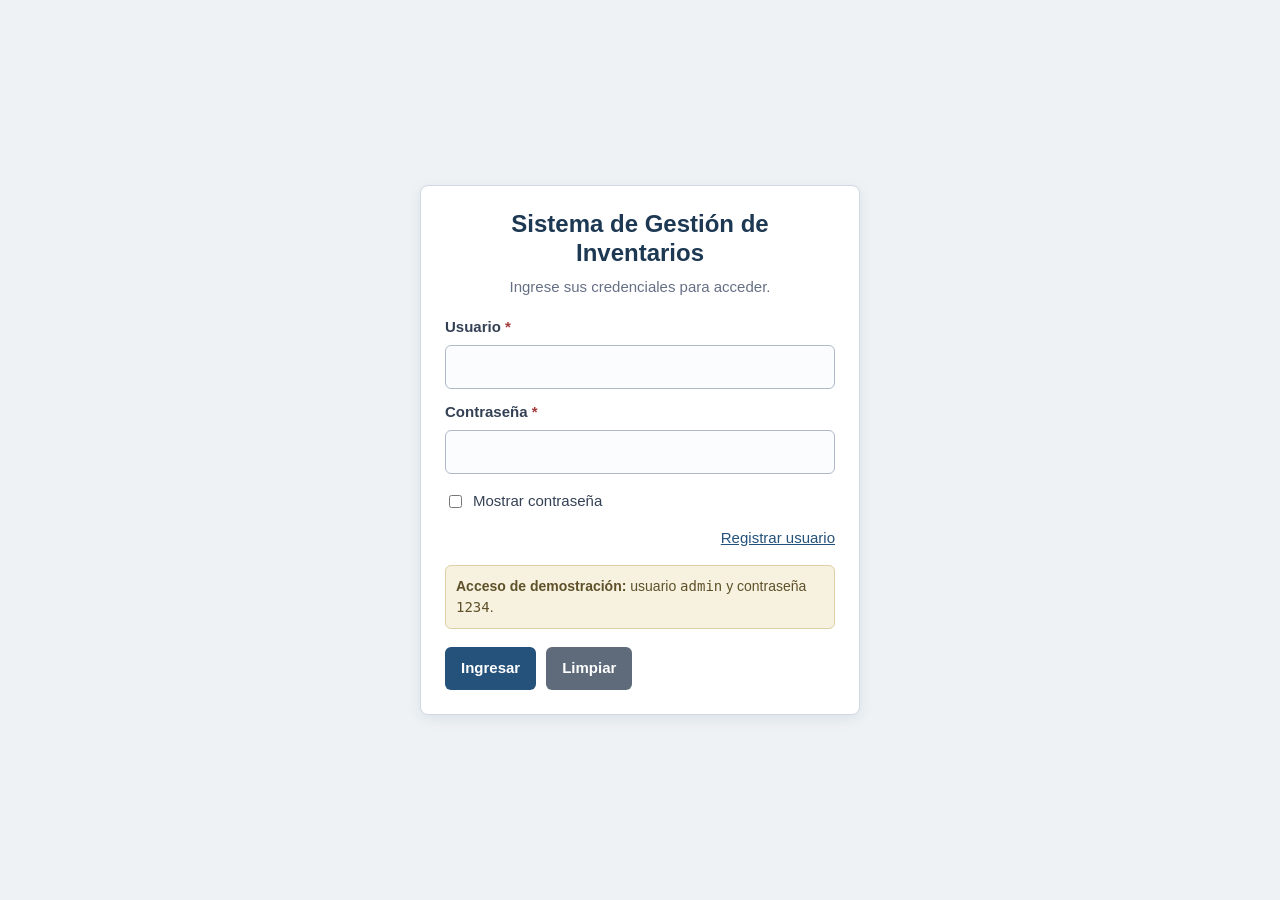
<file: index.html>
<!DOCTYPE html>
<html lang="es">
<head>
  <meta charset="UTF-8">
  <meta name="viewport" content="width=device-width, initial-scale=1.0">
  <title>SGI - Inicio de sesión</title>
  <link rel="stylesheet" href="styles.css">
</head>
<body data-page="login">
  <main class="container narrow centered">
    <section class="card auth-card" aria-labelledby="tituloLogin">
      <h1 id="tituloLogin">Sistema de Gestión de Inventarios</h1>
      <p class="subtitle">Ingrese sus credenciales para acceder.</p>

      <form id="formLogin">
        <label class="required" for="usuario">Usuario</label>
        <input type="text" id="usuario" name="usuario" autocomplete="username" required>

        <label class="required" for="contrasena">Contraseña</label>
        <input type="password" id="contrasena" name="contrasena" autocomplete="current-password" required minlength="4">

        <div class="row options">
          <label><input type="checkbox" id="mostrarContrasena"> Mostrar contraseña</label>
        </div>

        <div class="row links-row">
          <a href="registro.html">Registrar usuario</a>
        </div>

        <p id="mensajeError" class="message error" role="alert" hidden></p>
        <p class="demo-note"><strong>Acceso de demostración:</strong> usuario <code>admin</code> y contraseña <code>1234</code>.</p>

        <div class="buttons">
          <button id="btnIngresar" class="primary" type="submit">Ingresar</button>
          <button id="btnLimpiarLogin" class="secondary" type="button">Limpiar</button>
        </div>
      </form>
    </section>
  </main>
  <script src="script.js"></script>
</body>
</html>
</file>
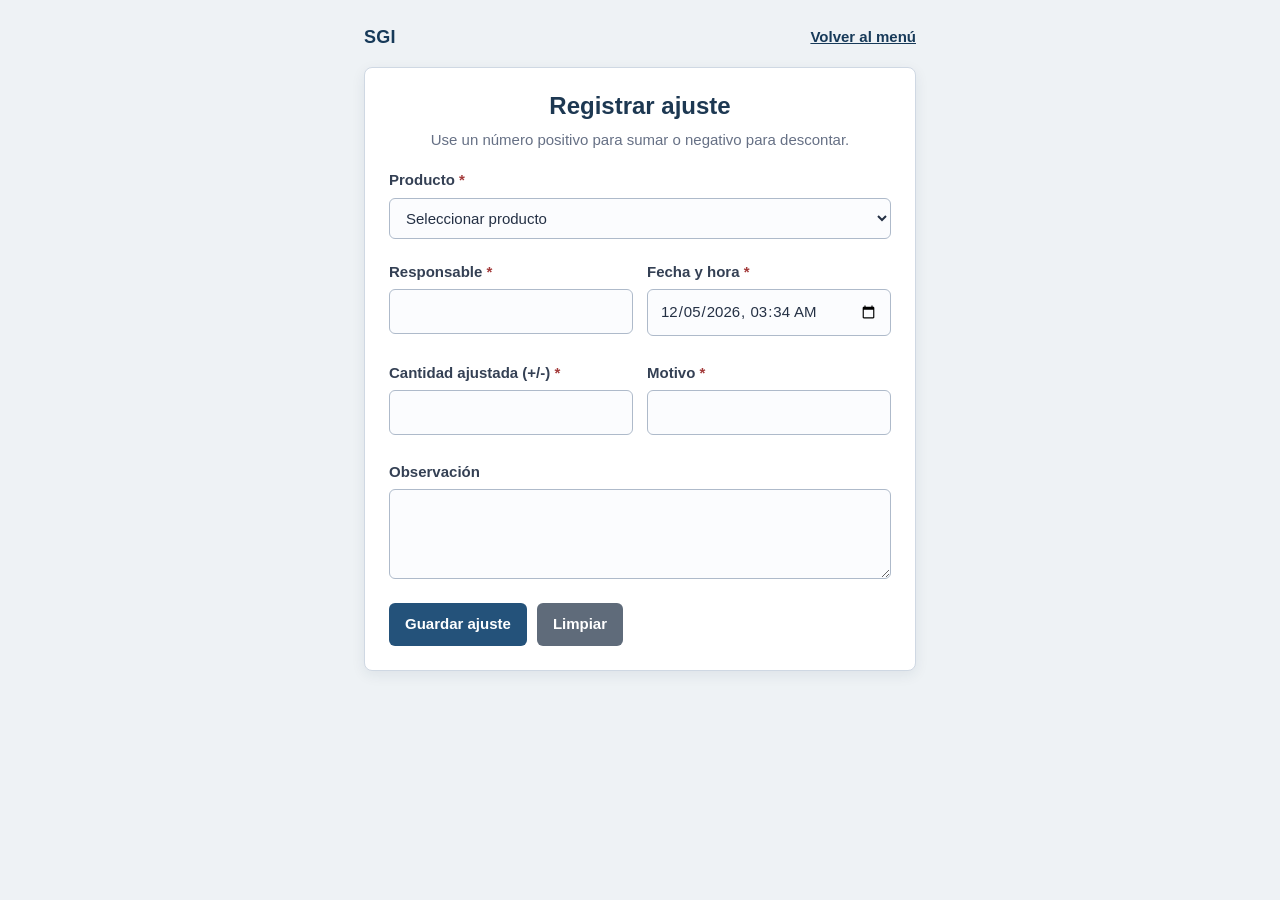
<file: ajuste.html>
<!DOCTYPE html>
<html lang="es">
<head>
  <meta charset="UTF-8">
  <meta name="viewport" content="width=device-width, initial-scale=1.0">
  <title>SGI - Registrar ajuste</title>
  <link rel="stylesheet" href="styles.css">
</head>
<body data-page="ajuste">
  <main class="container narrow">
    <div class="topbar"><p class="brand">SGI</p><a class="back-link" href="menu-principal.html">Volver al menú</a></div>
    <section class="card" aria-labelledby="tituloAjuste">
      <h1 id="tituloAjuste">Registrar ajuste</h1>
      <p class="subtitle">Use un número positivo para sumar o negativo para descontar.</p>
      <form id="formAjuste">
        <label class="required" for="ajusteProducto">Producto</label><select id="ajusteProducto" name="producto" required></select>
        <div class="form-grid two">
          <div><label class="required" for="ajusteUsuario">Responsable</label><input id="ajusteUsuario" name="usuario" type="text" required maxlength="60"></div>
          <div><label class="required" for="ajusteFecha">Fecha y hora</label><input id="ajusteFecha" name="fecha" type="datetime-local" required></div>
          <div><label class="required" for="ajusteCantidad">Cantidad ajustada (+/-)</label><input id="ajusteCantidad" name="cantidad" type="number" required></div>
          <div><label class="required" for="ajusteMotivo">Motivo</label><input id="ajusteMotivo" name="motivo" type="text" required maxlength="100"></div>
          <div class="field-full"><label for="ajusteObservacion">Observación</label><textarea id="ajusteObservacion" name="observacion" rows="3" maxlength="250"></textarea></div>
        </div>
        <p id="mensajeAjuste" class="message success" role="status" hidden></p>
        <div class="buttons"><button class="primary" type="submit">Guardar ajuste</button><button class="secondary" type="reset">Limpiar</button></div>
      </form>
    </section>
  </main>
  <script src="script.js"></script>
</body>
</html>
</file>
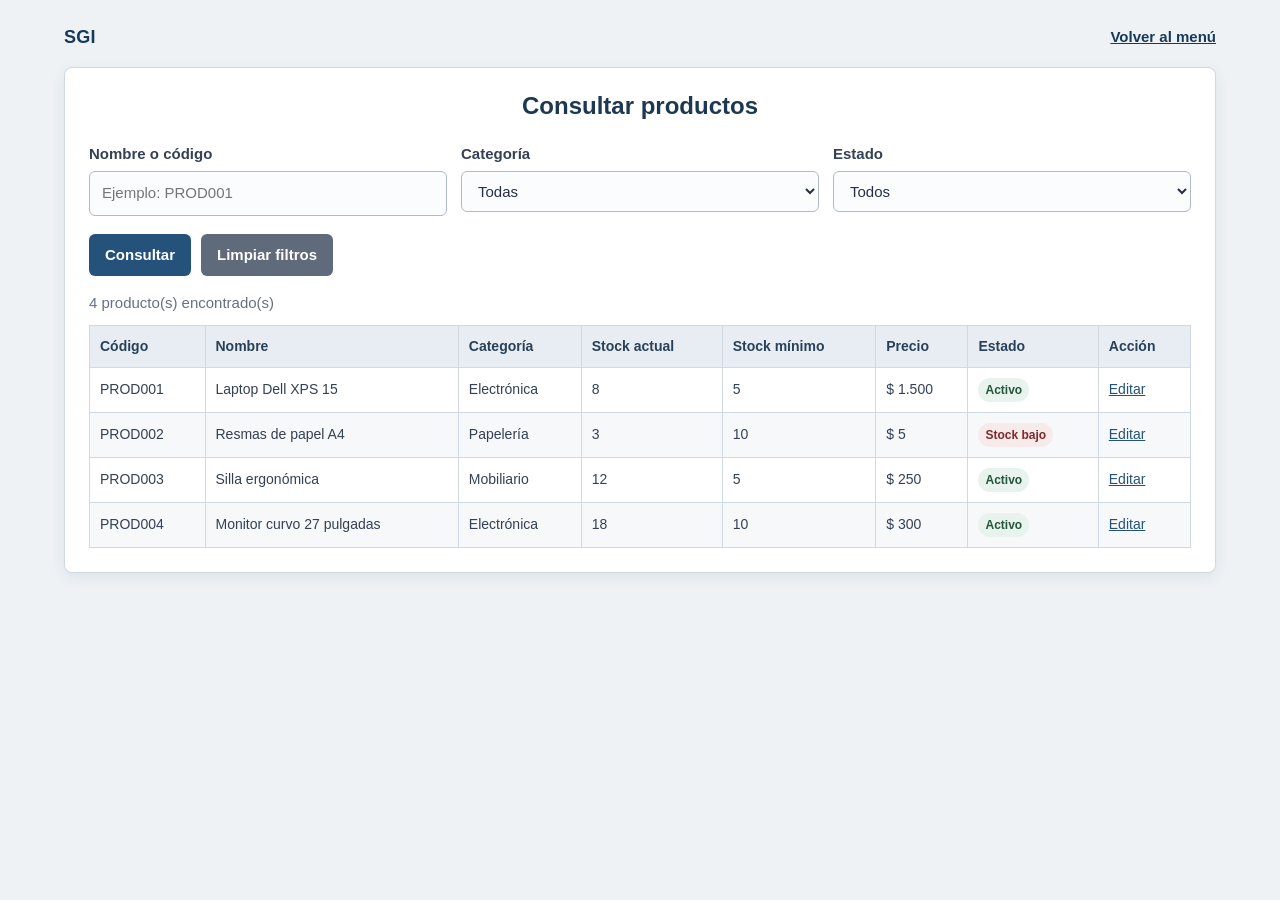
<file: consultar.html>
<!DOCTYPE html>
<html lang="es">
<head>
  <meta charset="UTF-8">
  <meta name="viewport" content="width=device-width, initial-scale=1.0">
  <title>SGI - Consultar productos</title>
  <link rel="stylesheet" href="styles.css">
</head>
<body data-page="consultar">
  <main class="container wide">
    <div class="topbar"><p class="brand">SGI</p><a class="back-link" href="menu-principal.html">Volver al menú</a></div>
    <section class="card" aria-labelledby="tituloConsulta">
      <h1 id="tituloConsulta">Consultar productos</h1>
      <form id="formConsulta" class="filters">
        <div class="form-grid three">
          <div><label for="buscarProducto">Nombre o código</label><input id="buscarProducto" type="search" placeholder="Ejemplo: PROD001"></div>
          <div><label for="filtroCategoria">Categoría</label><select id="filtroCategoria"><option value="">Todas</option><option>Electrónica</option><option>Papelería</option><option>Mobiliario</option><option>Otros</option></select></div>
          <div><label for="filtroEstado">Estado</label><select id="filtroEstado"><option value="">Todos</option><option>Activo</option><option>Inactivo</option></select></div>
        </div>
        <div class="buttons"><button class="primary" type="submit">Consultar</button><button id="btnLimpiarConsulta" class="secondary" type="button">Limpiar filtros</button></div>
      </form>
      <p id="cantidadResultados" class="results-count" aria-live="polite"></p>
      <div class="table-wrap">
        <table>
          <thead><tr><th>Código</th><th>Nombre</th><th>Categoría</th><th>Stock actual</th><th>Stock mínimo</th><th>Precio</th><th>Estado</th><th>Acción</th></tr></thead>
          <tbody id="tablaProductos"></tbody>
        </table>
      </div>
    </section>
  </main>
  <script src="script.js"></script>
</body>
</html>
</file>
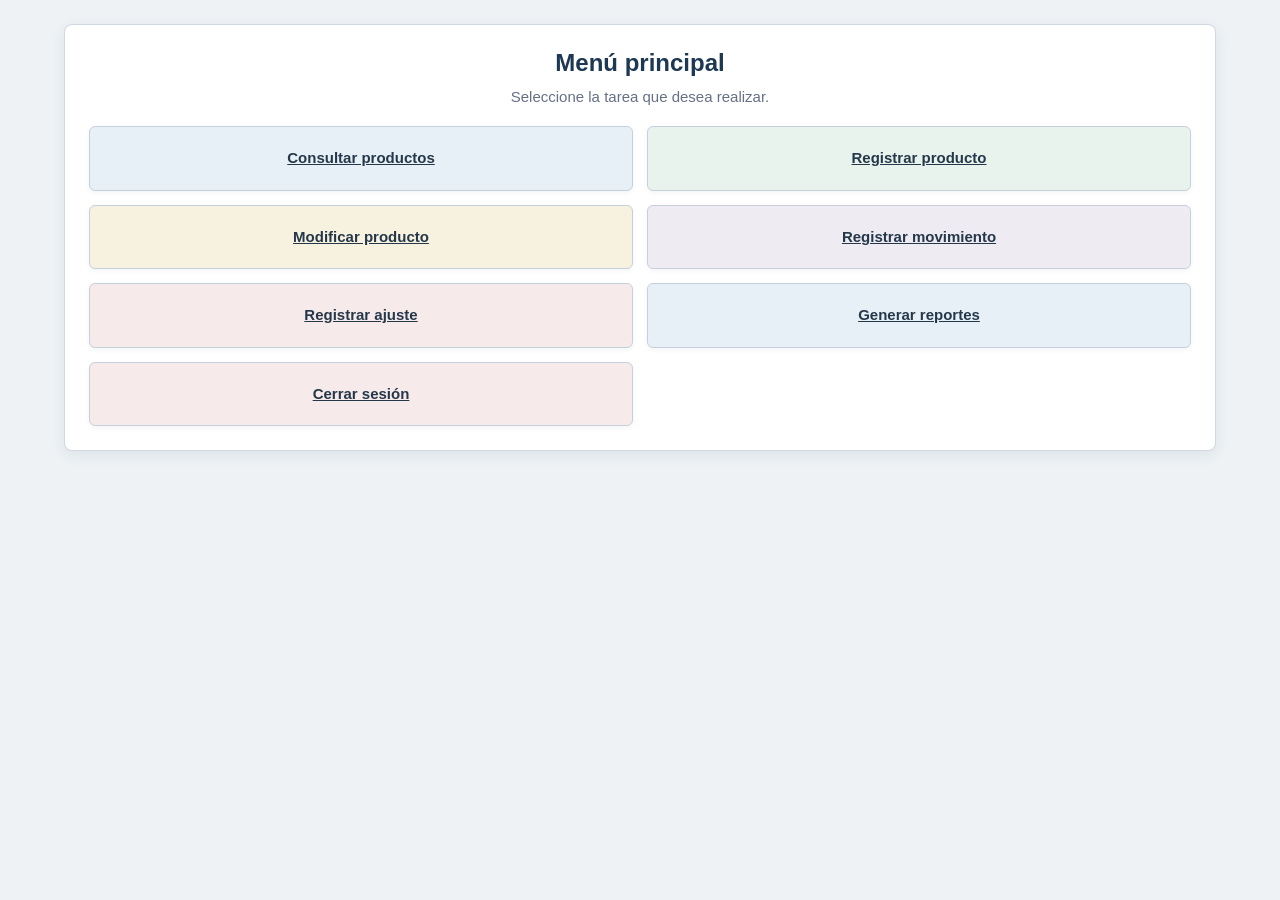
<file: menu-principal.html>
<!DOCTYPE html>
<html lang="es">
<head>
  <meta charset="UTF-8">
  <meta name="viewport" content="width=device-width, initial-scale=1.0">
  <title>SGI - Menú principal</title>
  <link rel="stylesheet" href="styles.css">
</head>
<body>
  <main class="container wide">
    <section class="card" aria-labelledby="tituloMenu">
      <h1 id="tituloMenu">Menú principal</h1>
      <p class="subtitle">Seleccione la tarea que desea realizar.</p>
      <nav class="menu-grid" aria-label="Opciones del inventario">
        <a class="menu-item badge-blue" href="consultar.html">Consultar productos</a>
        <a class="menu-item badge-green" href="registrar-producto.html">Registrar producto</a>
        <a class="menu-item badge-yellow" href="modificar.html">Modificar producto</a>
        <a class="menu-item badge-purple" href="movimiento.html">Registrar movimiento</a>
        <a class="menu-item badge-red" href="ajuste.html">Registrar ajuste</a>
        <a class="menu-item badge-blue" href="reportes.html">Generar reportes</a>
        <a class="menu-item badge-red" href="index.html">Cerrar sesión</a>
      </nav>
    </section>
  </main>
</body>
</html>
</file>
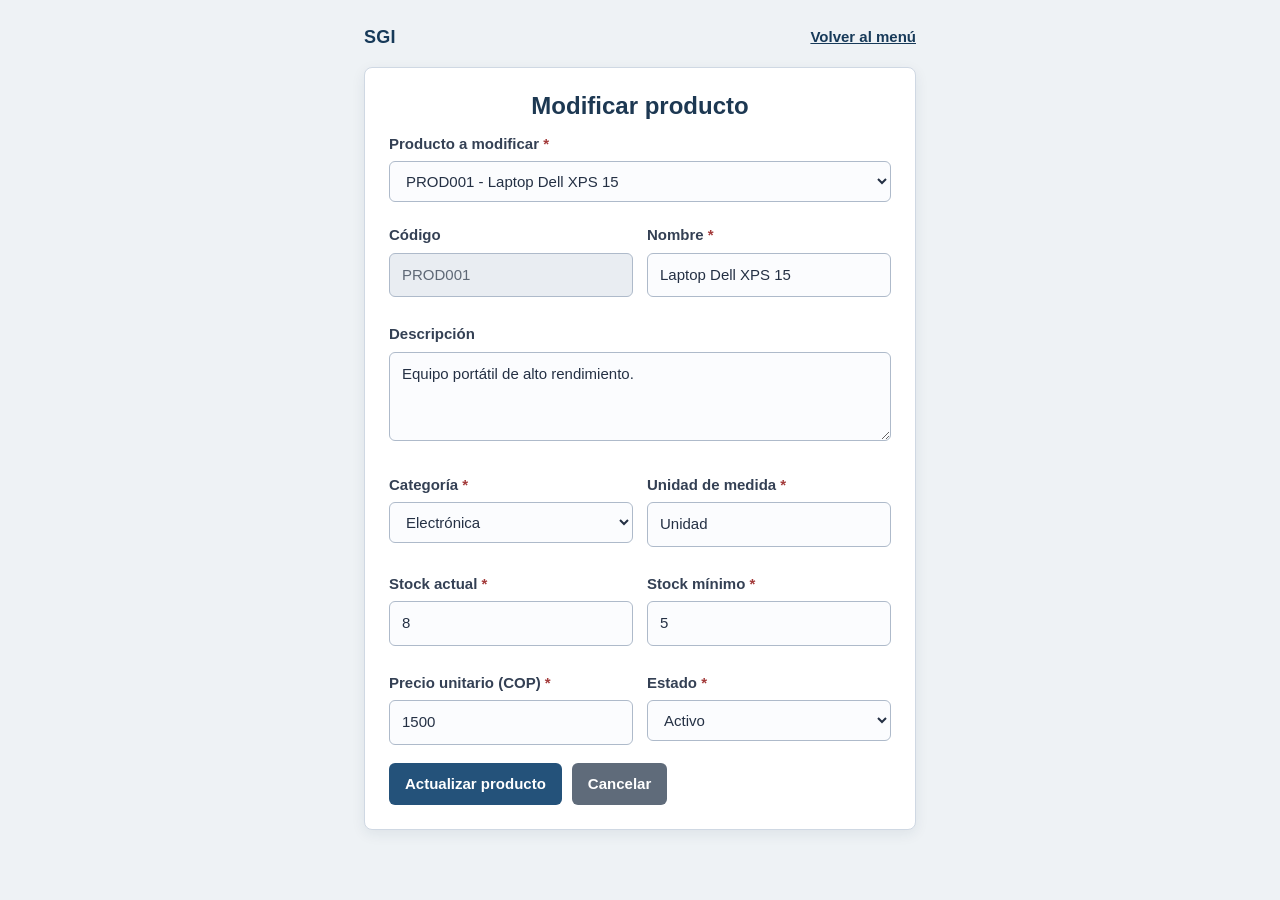
<file: modificar.html>
<!DOCTYPE html>
<html lang="es">
<head>
  <meta charset="UTF-8">
  <meta name="viewport" content="width=device-width, initial-scale=1.0">
  <title>SGI - Modificar producto</title>
  <link rel="stylesheet" href="styles.css">
</head>
<body data-page="modificar">
  <main class="container narrow">
    <div class="topbar"><p class="brand">SGI</p><a class="back-link" href="menu-principal.html">Volver al menú</a></div>
    <section class="card" aria-labelledby="tituloModificar">
      <h1 id="tituloModificar">Modificar producto</h1>
      <label class="required" for="productoEditar">Producto a modificar</label>
      <select id="productoEditar" required></select>

      <form id="formModificarProducto">
        <div class="form-grid two">
          <div><label for="codigo">Código</label><input id="codigo" name="codigo" type="text" disabled></div>
          <div><label class="required" for="nombre">Nombre</label><input id="nombre" name="nombre" type="text" required maxlength="80"></div>
          <div class="field-full"><label for="descripcion">Descripción</label><textarea id="descripcion" name="descripcion" rows="3" maxlength="250"></textarea></div>
          <div><label class="required" for="categoria">Categoría</label><select id="categoria" name="categoria" required><option>Electrónica</option><option>Papelería</option><option>Mobiliario</option><option>Otros</option></select></div>
          <div><label class="required" for="unidad">Unidad de medida</label><input id="unidad" name="unidad" type="text" required maxlength="30"></div>
          <div><label class="required" for="stockActual">Stock actual</label><input id="stockActual" name="stockActual" type="number" min="0" required></div>
          <div><label class="required" for="stockMinimo">Stock mínimo</label><input id="stockMinimo" name="stockMinimo" type="number" min="0" required></div>
          <div><label class="required" for="precio">Precio unitario (COP)</label><input id="precio" name="precio" type="number" min="0" step="100" required></div>
          <div><label class="required" for="estado">Estado</label><select id="estado" name="estado" required><option>Activo</option><option>Inactivo</option></select></div>
        </div>
        <p id="mensajeModificar" class="message success" role="status" hidden></p>
        <div class="buttons"><button class="primary" type="submit">Actualizar producto</button><a class="btn-link secondary" href="consultar.html">Cancelar</a></div>
      </form>
    </section>
  </main>
  <script src="script.js"></script>
</body>
</html>
</file>
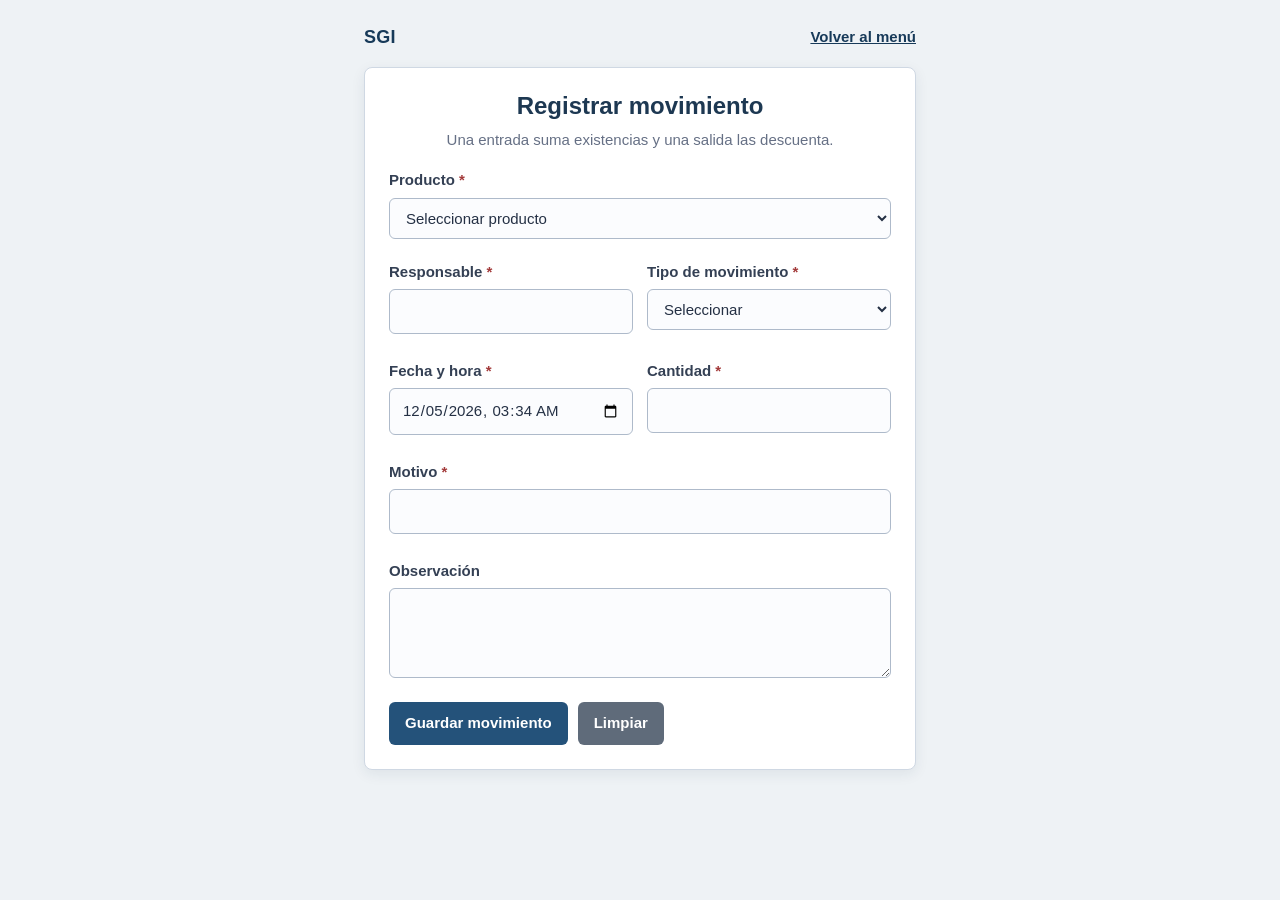
<file: movimiento.html>
<!DOCTYPE html>
<html lang="es">
<head>
  <meta charset="UTF-8">
  <meta name="viewport" content="width=device-width, initial-scale=1.0">
  <title>SGI - Registrar movimiento</title>
  <link rel="stylesheet" href="styles.css">
</head>
<body data-page="movimiento">
  <main class="container narrow">
    <div class="topbar"><p class="brand">SGI</p><a class="back-link" href="menu-principal.html">Volver al menú</a></div>
    <section class="card" aria-labelledby="tituloMovimiento">
      <h1 id="tituloMovimiento">Registrar movimiento</h1>
      <p class="subtitle">Una entrada suma existencias y una salida las descuenta.</p>
      <form id="formMovimiento">
        <label class="required" for="movimientoProducto">Producto</label><select id="movimientoProducto" name="producto" required></select>
        <div class="form-grid two">
          <div><label class="required" for="movimientoUsuario">Responsable</label><input id="movimientoUsuario" name="usuario" type="text" required maxlength="60"></div>
          <div><label class="required" for="movimientoTipo">Tipo de movimiento</label><select id="movimientoTipo" name="tipo" required><option value="">Seleccionar</option><option>Entrada</option><option>Salida</option></select></div>
          <div><label class="required" for="movimientoFecha">Fecha y hora</label><input id="movimientoFecha" name="fecha" type="datetime-local" required></div>
          <div><label class="required" for="movimientoCantidad">Cantidad</label><input id="movimientoCantidad" name="cantidad" type="number" min="1" required></div>
          <div class="field-full"><label class="required" for="movimientoMotivo">Motivo</label><input id="movimientoMotivo" name="motivo" type="text" required maxlength="100"></div>
          <div class="field-full"><label for="movimientoObservacion">Observación</label><textarea id="movimientoObservacion" name="observacion" rows="3" maxlength="250"></textarea></div>
        </div>
        <p id="mensajeMovimiento" class="message success" role="status" hidden></p>
        <div class="buttons"><button class="primary" type="submit">Guardar movimiento</button><button class="secondary" type="reset">Limpiar</button></div>
      </form>
    </section>
  </main>
  <script src="script.js"></script>
</body>
</html>
</file>
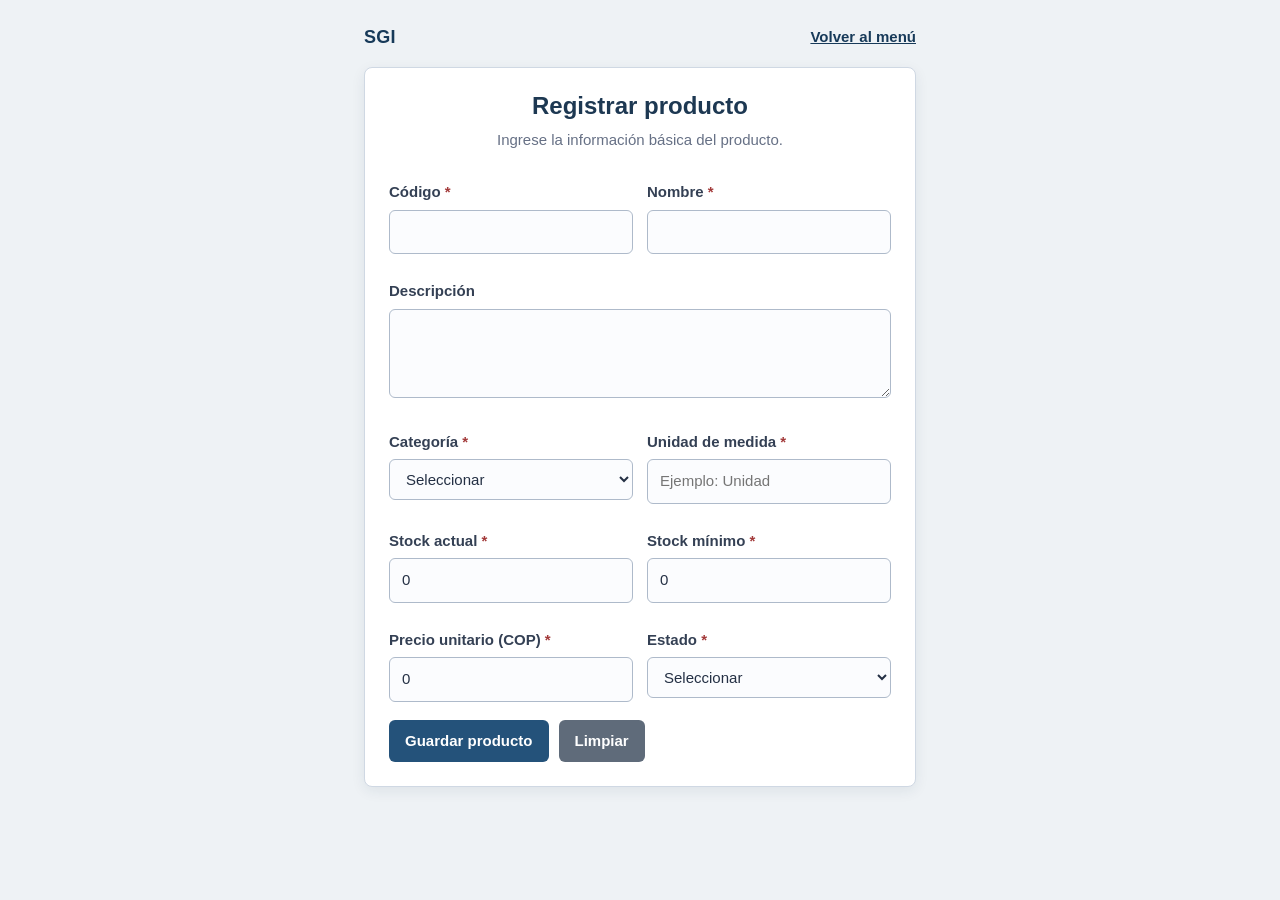
<file: registrar-producto.html>
<!DOCTYPE html>
<html lang="es">
<head>
  <meta charset="UTF-8">
  <meta name="viewport" content="width=device-width, initial-scale=1.0">
  <title>SGI - Registrar producto</title>
  <link rel="stylesheet" href="styles.css">
</head>
<body data-page="registrarProducto">
  <main class="container narrow">
    <div class="topbar"><p class="brand">SGI</p><a class="back-link" href="menu-principal.html">Volver al menú</a></div>
    <section class="card" aria-labelledby="tituloProducto">
      <h1 id="tituloProducto">Registrar producto</h1>
      <p class="subtitle">Ingrese la información básica del producto.</p>
      <form id="formProducto">
        <div class="form-grid two">
          <div><label class="required" for="codigo">Código</label><input id="codigo" name="codigo" type="text" required maxlength="15" pattern="[A-Za-z0-9-]+" title="Use letras, números o guiones"></div>
          <div><label class="required" for="nombre">Nombre</label><input id="nombre" name="nombre" type="text" required maxlength="80"></div>
          <div class="field-full"><label for="descripcion">Descripción</label><textarea id="descripcion" name="descripcion" rows="3" maxlength="250"></textarea></div>
          <div><label class="required" for="categoria">Categoría</label><select id="categoria" name="categoria" required><option value="">Seleccionar</option><option>Electrónica</option><option>Papelería</option><option>Mobiliario</option><option>Otros</option></select></div>
          <div><label class="required" for="unidad">Unidad de medida</label><input id="unidad" name="unidad" type="text" placeholder="Ejemplo: Unidad" required maxlength="30"></div>
          <div><label class="required" for="stockActual">Stock actual</label><input id="stockActual" name="stockActual" type="number" min="0" value="0" required></div>
          <div><label class="required" for="stockMinimo">Stock mínimo</label><input id="stockMinimo" name="stockMinimo" type="number" min="0" value="0" required></div>
          <div><label class="required" for="precio">Precio unitario (COP)</label><input id="precio" name="precio" type="number" min="0" step="100" value="0" required></div>
          <div><label class="required" for="estado">Estado</label><select id="estado" name="estado" required><option value="">Seleccionar</option><option>Activo</option><option>Inactivo</option></select></div>
        </div>
        <p id="mensajeProducto" class="message success" role="status" hidden></p>
        <div class="buttons"><button class="primary" type="submit">Guardar producto</button><button class="secondary" type="reset">Limpiar</button></div>
      </form>
    </section>
  </main>
  <script src="script.js"></script>
</body>
</html>
</file>
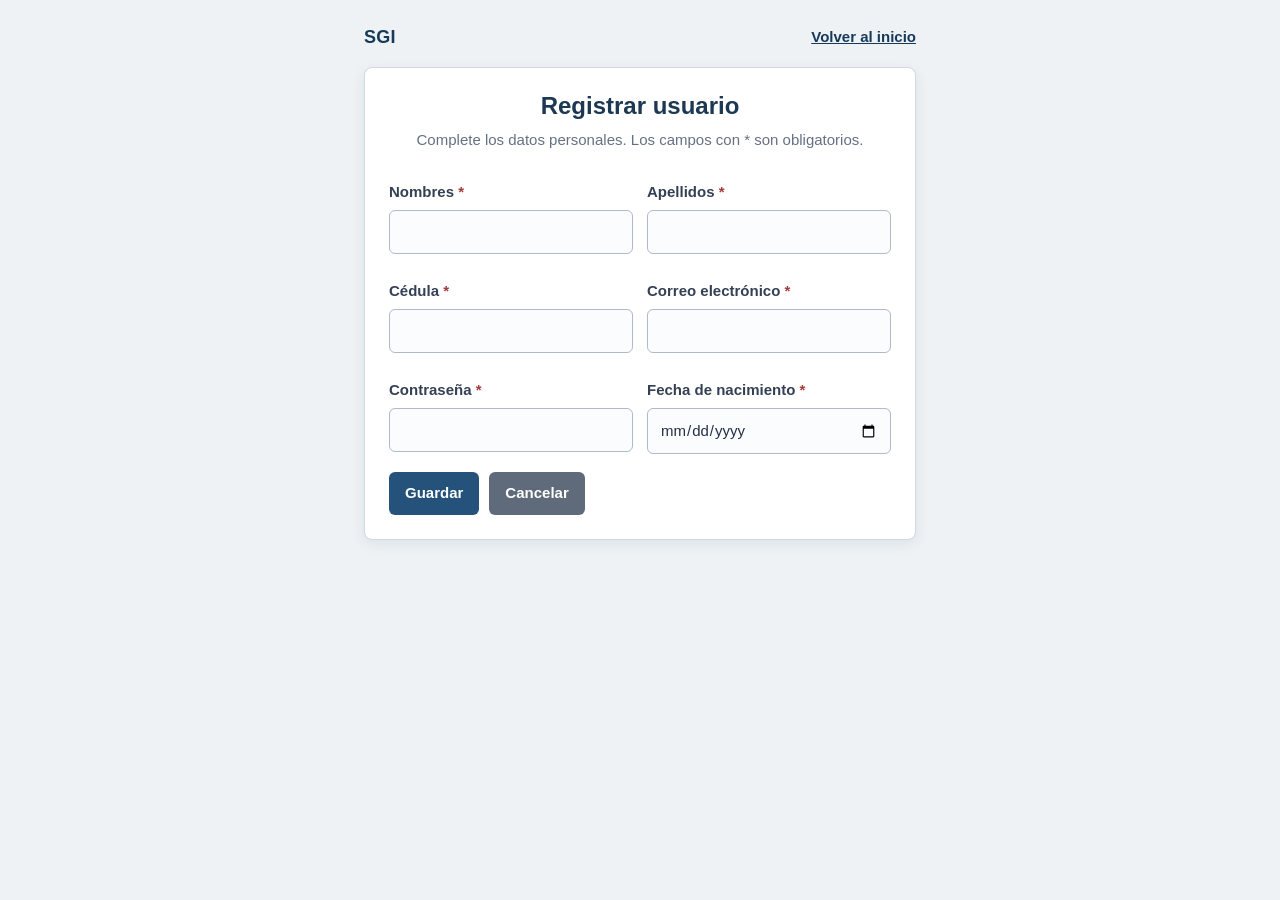
<file: registro.html>
<!DOCTYPE html>
<html lang="es">
<head>
  <meta charset="UTF-8">
  <meta name="viewport" content="width=device-width, initial-scale=1.0">
  <title>SGI - Registrar usuario</title>
  <link rel="stylesheet" href="styles.css">
</head>
<body data-page="registroUsuario">
  <main class="container narrow">
    <div class="topbar"><p class="brand">SGI</p><a class="back-link" href="index.html">Volver al inicio</a></div>
    <section class="card" aria-labelledby="tituloRegistro">
      <h1 id="tituloRegistro">Registrar usuario</h1>
      <p class="subtitle">Complete los datos personales. Los campos con * son obligatorios.</p>
      <form id="formRegistroUsuario">
        <div class="form-grid two">
          <div><label class="required" for="nombres">Nombres</label><input id="nombres" name="nombres" type="text" required minlength="2" maxlength="50"></div>
          <div><label class="required" for="apellidos">Apellidos</label><input id="apellidos" name="apellidos" type="text" required minlength="2" maxlength="50"></div>
          <div><label class="required" for="cedula">Cédula</label><input id="cedula" name="cedula" type="text" inputmode="numeric" pattern="[0-9]{6,12}" title="Ingrese entre 6 y 12 números" required></div>
          <div><label class="required" for="correo">Correo electrónico</label><input id="correo" name="correo" type="email" autocomplete="email" required></div>
          <div><label class="required" for="claveRegistro">Contraseña</label><input id="claveRegistro" name="clave" type="password" minlength="4" autocomplete="new-password" required></div>
          <div><label class="required" for="fechaNacimiento">Fecha de nacimiento</label><input id="fechaNacimiento" name="fechaNacimiento" type="date" required></div>
        </div>
        <p id="mensajeRegistro" class="message success" role="status" hidden></p>
        <div class="buttons"><button class="primary" type="submit">Guardar</button><a class="btn-link secondary" href="index.html">Cancelar</a></div>
      </form>
    </section>
  </main>
  <script src="script.js"></script>
</body>
</html>
</file>
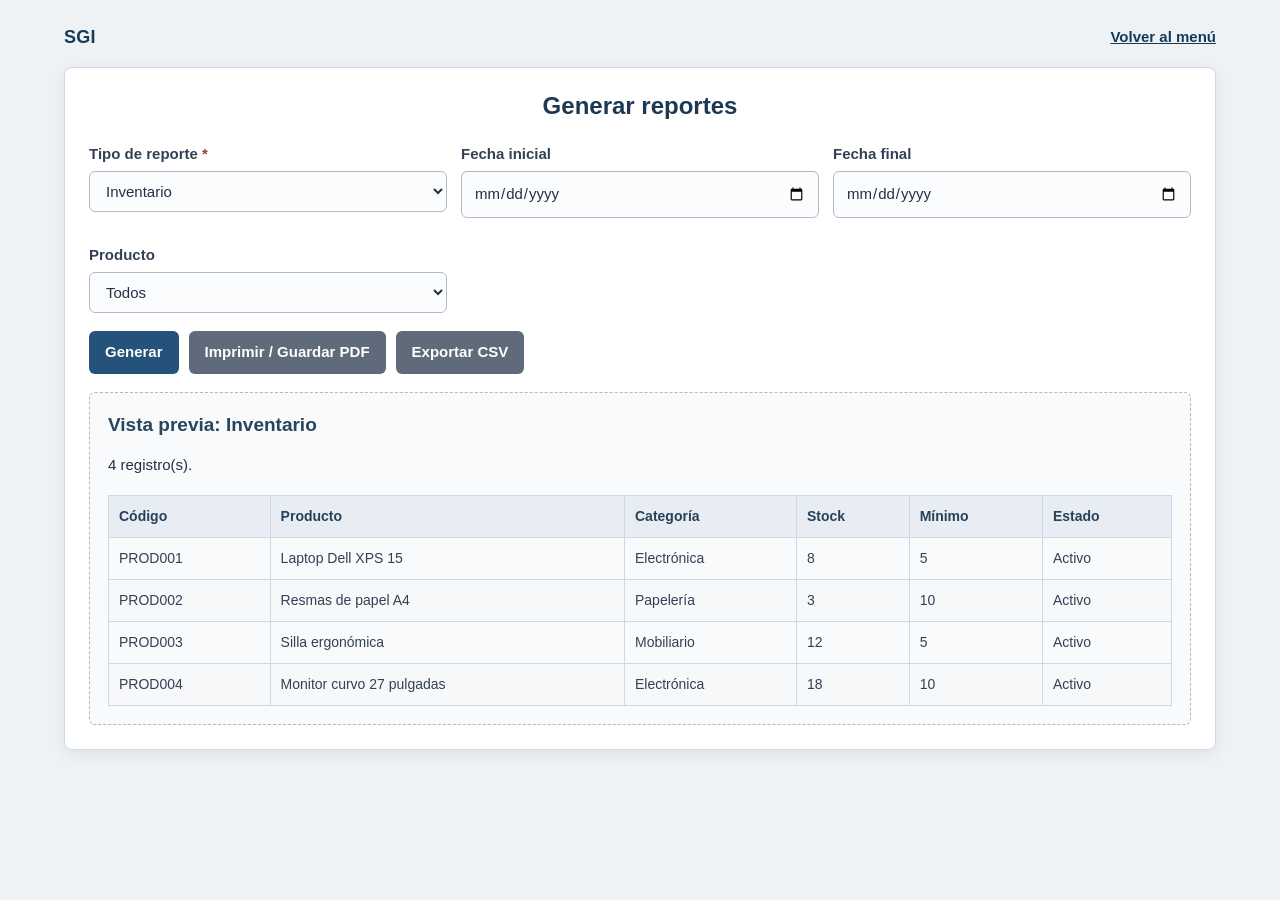
<file: reportes.html>
<!DOCTYPE html>
<html lang="es">
<head>
  <meta charset="UTF-8">
  <meta name="viewport" content="width=device-width, initial-scale=1.0">
  <title>SGI - Reportes</title>
  <link rel="stylesheet" href="styles.css">
</head>
<body data-page="reportes">
  <main class="container wide">
    <div class="topbar"><p class="brand">SGI</p><a class="back-link" href="menu-principal.html">Volver al menú</a></div>
    <section class="card" aria-labelledby="tituloReportes">
      <h1 id="tituloReportes">Generar reportes</h1>
      <form id="formReporte" class="filters">
        <div class="form-grid three">
          <div><label class="required" for="tipoReporte">Tipo de reporte</label><select id="tipoReporte" required><option>Inventario</option><option>Movimientos</option><option>Ajustes</option></select></div>
          <div><label for="fechaInicio">Fecha inicial</label><input id="fechaInicio" type="date"></div>
          <div><label for="fechaFin">Fecha final</label><input id="fechaFin" type="date"></div>
          <div><label for="reporteProducto">Producto</label><select id="reporteProducto"></select></div>
        </div>
        <div class="buttons">
          <button class="primary" type="submit">Generar</button>
          <button id="btnImprimir" class="secondary" type="button">Imprimir / Guardar PDF</button>
          <button id="btnExportarCsv" class="secondary" type="button">Exportar CSV</button>
        </div>
      </form>
      <p id="mensajeReporte" class="message success" role="status" hidden></p>
      <section id="vistaReporte" class="preview-box" aria-live="polite"></section>
    </section>
  </main>
  <script src="script.js"></script>
</body>
</html>
</file>
<file: styles.css>
/* Variables de color para mantener una apariencia uniforme. */
:root {
  --bg: #eef2f5;
  --card: #ffffff;
  --text: #243044;
  --muted: #667085;
  --border: #cfd8e3;
  --blue: #24527a;
  --blue-dark: #173a59;
  --secondary: #5f6b7a;
  --secondary-dark: #46515f;
  --green: #2f6f4e;
  --red: #a33a3a;
  --yellow: #d4a72c;
  --soft-blue: #e8f0f7;
  --soft-green: #e9f3ed;
  --soft-red: #f7eaea;
  --soft-yellow: #f7f1df;
  --soft-purple: #eeebf3;
}

* { box-sizing: border-box; }
html, body { width: 100%; min-width: 0; }
body {
  margin: 0;
  font-family: "Segoe UI", Arial, sans-serif;
  font-size: 15px;
  background: var(--bg);
  color: var(--text);
  line-height: 1.5;
}

a { color: var(--blue); }
a:hover { text-decoration: underline; }
.container { width: 100%; min-height: 100dvh; padding: 24px; }
.narrow { max-width: 600px; margin: 0 auto; }
.wide { max-width: 1200px; margin: 0 auto; }
.centered { display: flex; align-items: center; }

.topbar {
  display: flex;
  justify-content: space-between;
  align-items: center;
  gap: 16px;
  margin-bottom: 16px;
}
.brand { margin: 0; font-size: 18px; color: var(--blue-dark); font-weight: 700; letter-spacing: .3px; }
.back-link { color: var(--blue-dark); font-weight: 600; }

.card {
  width: 100%;
  background: var(--card);
  border: 1px solid var(--border);
  border-radius: 8px;
  padding: 24px;
  box-shadow: 0 4px 14px rgba(30, 49, 72, .08);
}
.auth-card { max-width: 440px; margin: 0 auto; }
h1 { margin: 0 0 8px; text-align: center; font-size: 24px; line-height: 1.2; color: #1d3852; font-weight: 700; }
h2 { margin: 0 0 10px; font-size: 19px; color: #29445e; font-weight: 650; }
.subtitle { margin: 0 0 18px; text-align: center; color: var(--muted); }
.help { margin: 6px 0 0; color: var(--muted); font-size: 13px; }

label { display: block; margin: 12px 0 6px; color: #344054; font-weight: 600; }
.required::after { content: ' *'; color: var(--red); }
input, select, textarea {
  width: 100%;
  padding: 10px 12px;
  border: 1px solid #aebaca;
  border-radius: 6px;
  font: inherit;
  color: var(--text);
  background: #fbfcfe;
  transition: border-color .15s ease, box-shadow .15s ease, background-color .15s ease;
}
input:hover, select:hover, textarea:hover { border-color: #8797aa; background: #ffffff; }
textarea { resize: vertical; }
input:focus, select:focus, textarea:focus, button:focus-visible, .btn-link:focus-visible, .menu-item:focus-visible {
  outline: 2px solid rgba(36, 82, 122, .28);
  outline-offset: 2px;
  border-color: var(--blue);
  box-shadow: 0 0 0 2px rgba(36, 82, 122, .08);
}
input:disabled { background: #e9edf2; color: #5e6876; }

.row { display: flex; gap: 16px; flex-wrap: wrap; }
.options { margin-top: 10px; }
.options label { display: flex; align-items: center; gap: 8px; margin: 6px 0; font-weight: 500; }
input[type='checkbox'] { width: auto; }
.links-row { justify-content: flex-end; margin-top: 8px; }
.form-grid { display: grid; gap: 14px; margin-top: 10px; }
.two { grid-template-columns: repeat(2, minmax(0, 1fr)); }
.three { grid-template-columns: repeat(3, minmax(0, 1fr)); }
.field-full { grid-column: 1 / -1; }

.buttons { display: flex; gap: 10px; margin-top: 18px; flex-wrap: wrap; }
.buttons.center { justify-content: center; }
button, .btn-link {
  display: inline-block;
  border: 0;
  border-radius: 6px;
  padding: 10px 16px;
  font: inherit;
  font-weight: 600;
  text-align: center;
  cursor: pointer;
  text-decoration: none;
  transition: background-color .15s ease, box-shadow .15s ease;
}
button:disabled { cursor: not-allowed; opacity: .55; }
.primary { background: var(--blue); color: #fff; }
.primary:hover { background: var(--blue-dark); text-decoration: none; }
.secondary { background: var(--secondary); color: #fff; }
.secondary:hover { background: var(--secondary-dark); text-decoration: none; }
.dark { background: #344054; color: #fff; }

.message { margin: 16px 0 0; padding: 10px 12px; border-radius: 6px; }
.message.success { color: #24563d; background: var(--soft-green); border: 1px solid #9dbdaa; }
.message.error { color: #7d2b2b; background: var(--soft-red); border: 1px solid #d6a4a4; }
.demo-note { margin: 16px 0 0; padding: 10px; border: 1px solid #ddd0a4; border-radius: 6px; background: var(--soft-yellow); font-size: 14px; color: #5e512a; }

.menu-grid { display: grid; grid-template-columns: repeat(2, minmax(0, 1fr)); gap: 14px; }
.menu-item {
  display: block;
  padding: 20px;
  border: 1px solid #c5d0dc;
  border-radius: 6px;
  color: #25384a;
  text-align: center;
  font-weight: 600;
  box-shadow: 0 2px 5px rgba(38, 55, 75, .05);
  transition: background-color .15s ease, border-color .15s ease, box-shadow .15s ease;
}
.menu-item:hover { border-color: #91a3b6; box-shadow: 0 3px 8px rgba(38, 55, 75, .09); text-decoration: none; }
.badge-blue { background: var(--soft-blue); }
.badge-green { background: var(--soft-green); }
.badge-red { background: var(--soft-red); }
.badge-yellow { background: var(--soft-yellow); }
.badge-purple { background: var(--soft-purple); }

.table-wrap { overflow-x: auto; margin-top: 18px; }
table { width: 100%; border-collapse: collapse; min-width: 760px; }
th, td { padding: 10px; border: 1px solid var(--border); text-align: left; font-size: 14px; }
th { background: #e7edf3; color: #294158; font-weight: 700; }
td { color: #344054; }
tbody tr:nth-child(even) { background: #f6f8fa; }
tbody tr:hover { background: #edf3f7; }
.empty { text-align: center; color: var(--muted); }
.results-count { margin: 16px 0 -8px; color: var(--muted); }
.status { display: inline-block; padding: 3px 7px; border-radius: 999px; font-size: 12px; font-weight: 700; }
.status.ok { color: #24563d; background: var(--soft-green); }
.status.low { color: #7d2b2b; background: var(--soft-red); }
.preview-box { margin-top: 18px; padding: 18px; border: 1px dashed #aebaca; border-radius: 6px; background: #f8fafc; }
.error-card { text-align: center; }
.icon { width: 48px; height: 48px; margin: 0 auto 10px; border-radius: 50%; background: var(--yellow); color: #3f3517; display: grid; place-items: center; font-size: 28px; }

@media (max-width: 768px) {
  .container { padding: 16px; }
  .card { padding: 18px; }
  h1 { font-size: 22px; }
  .two, .three, .menu-grid { grid-template-columns: 1fr; }
  .buttons { flex-direction: column; }
  .buttons > * { width: 100%; }
  .topbar { align-items: flex-start; }
}

@media print {
  body { background: #fff; }
  .topbar, .filters, .buttons, .message { display: none !important; }
  .container { max-width: none; padding: 0; }
  .card, .preview-box { border: 0; box-shadow: none; padding: 0; }
  table { min-width: 0; }
}
</file>
